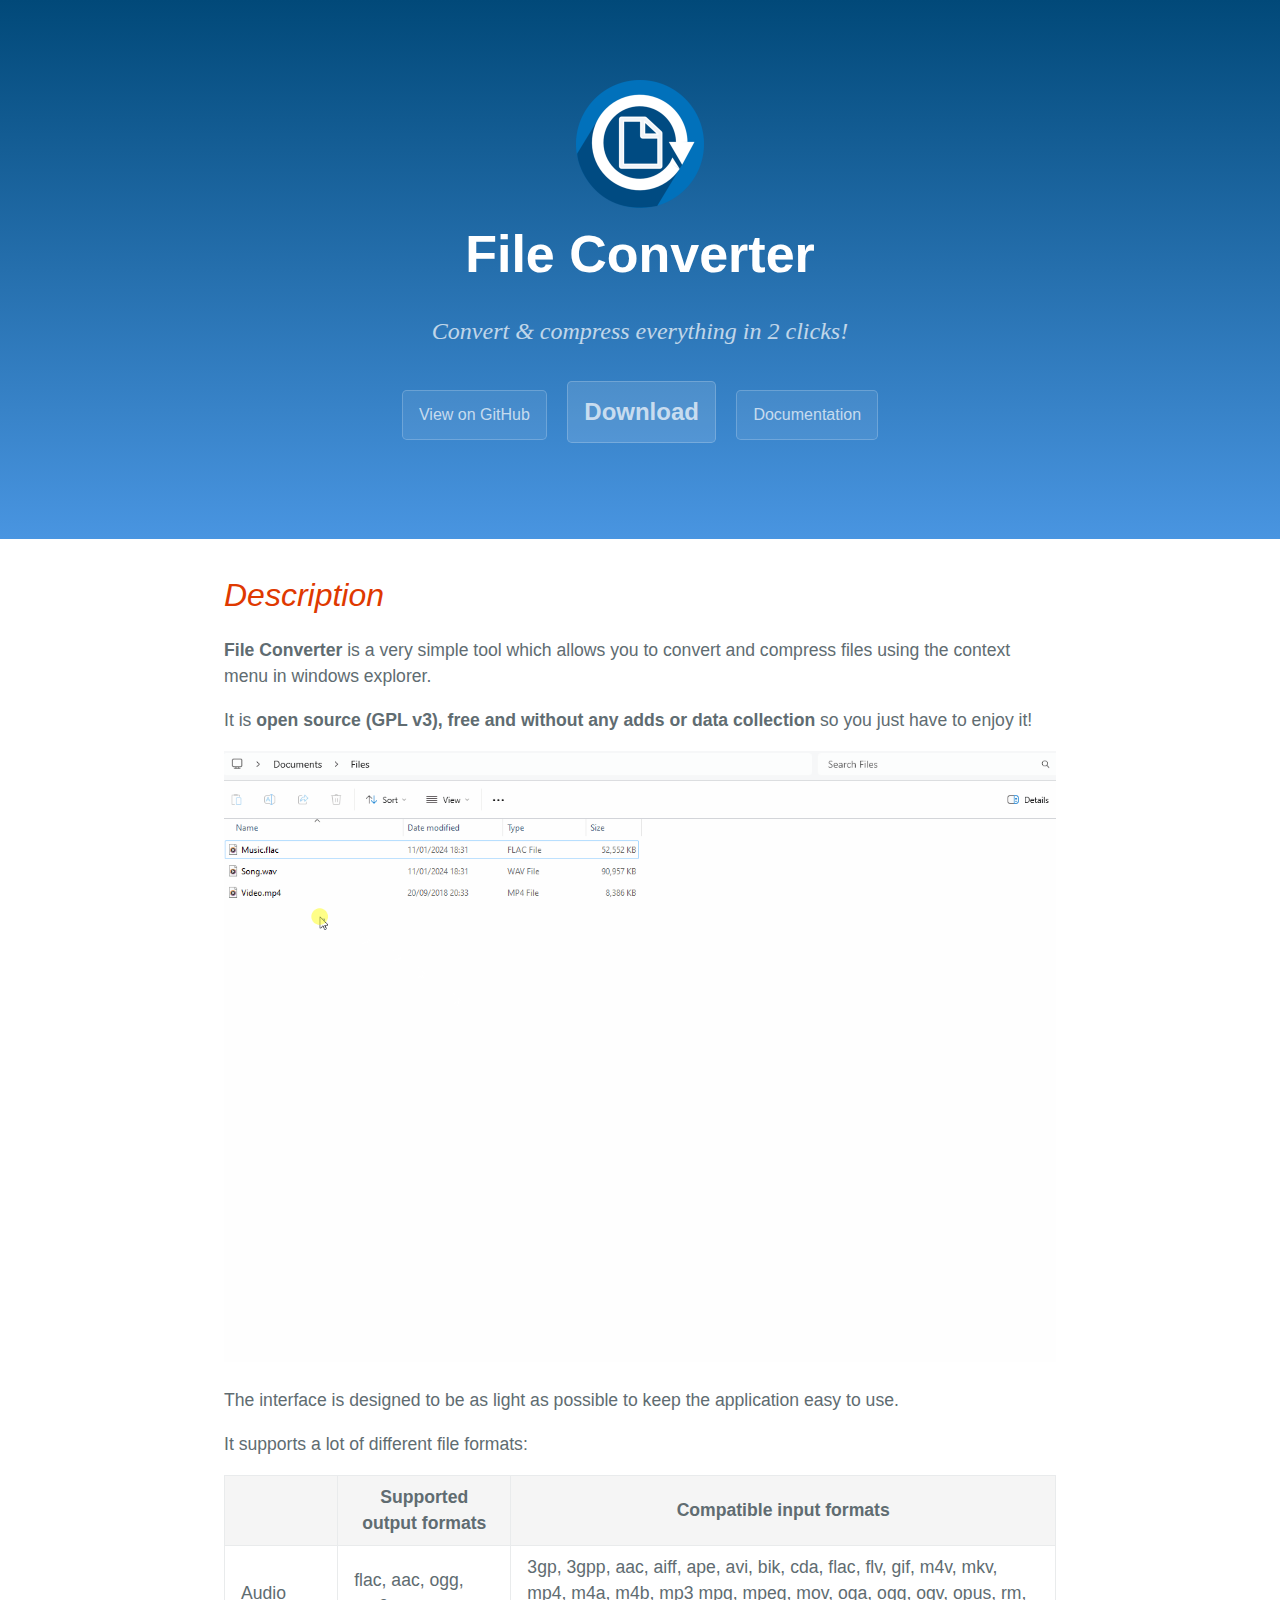
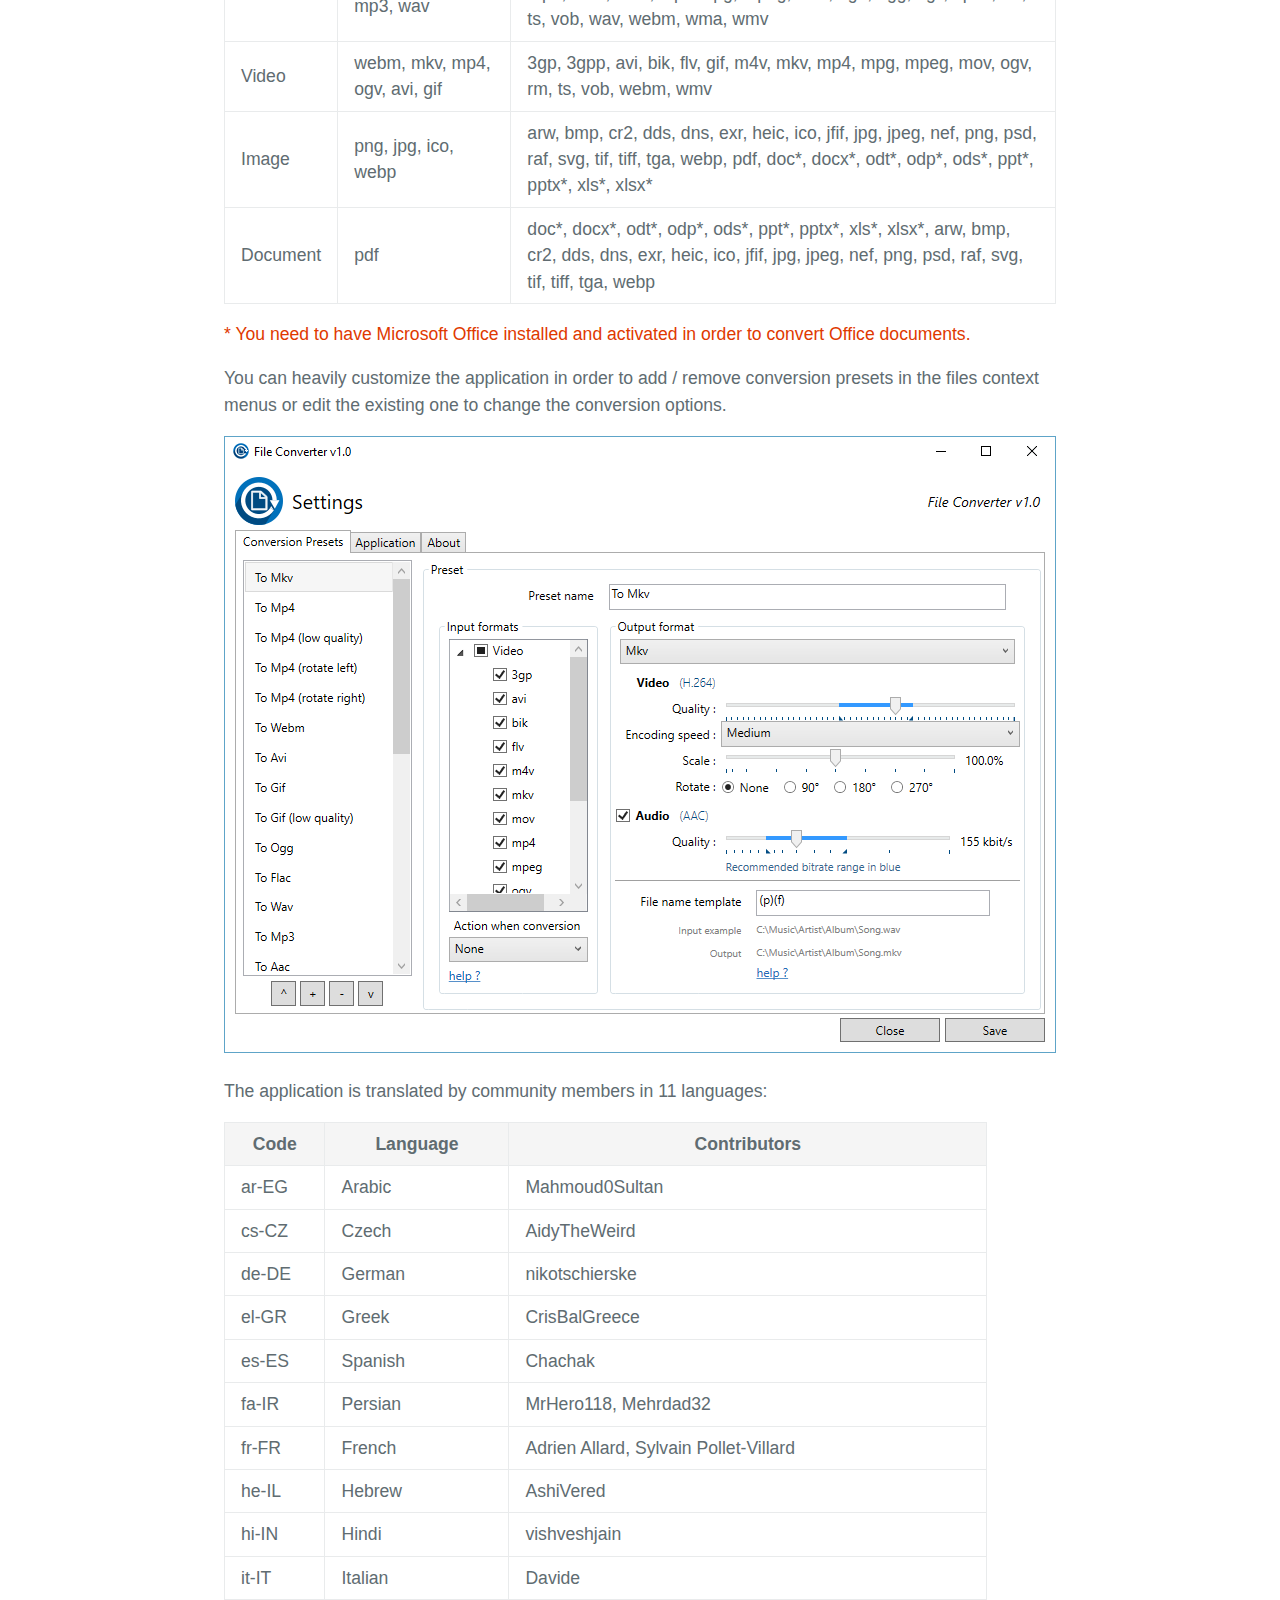
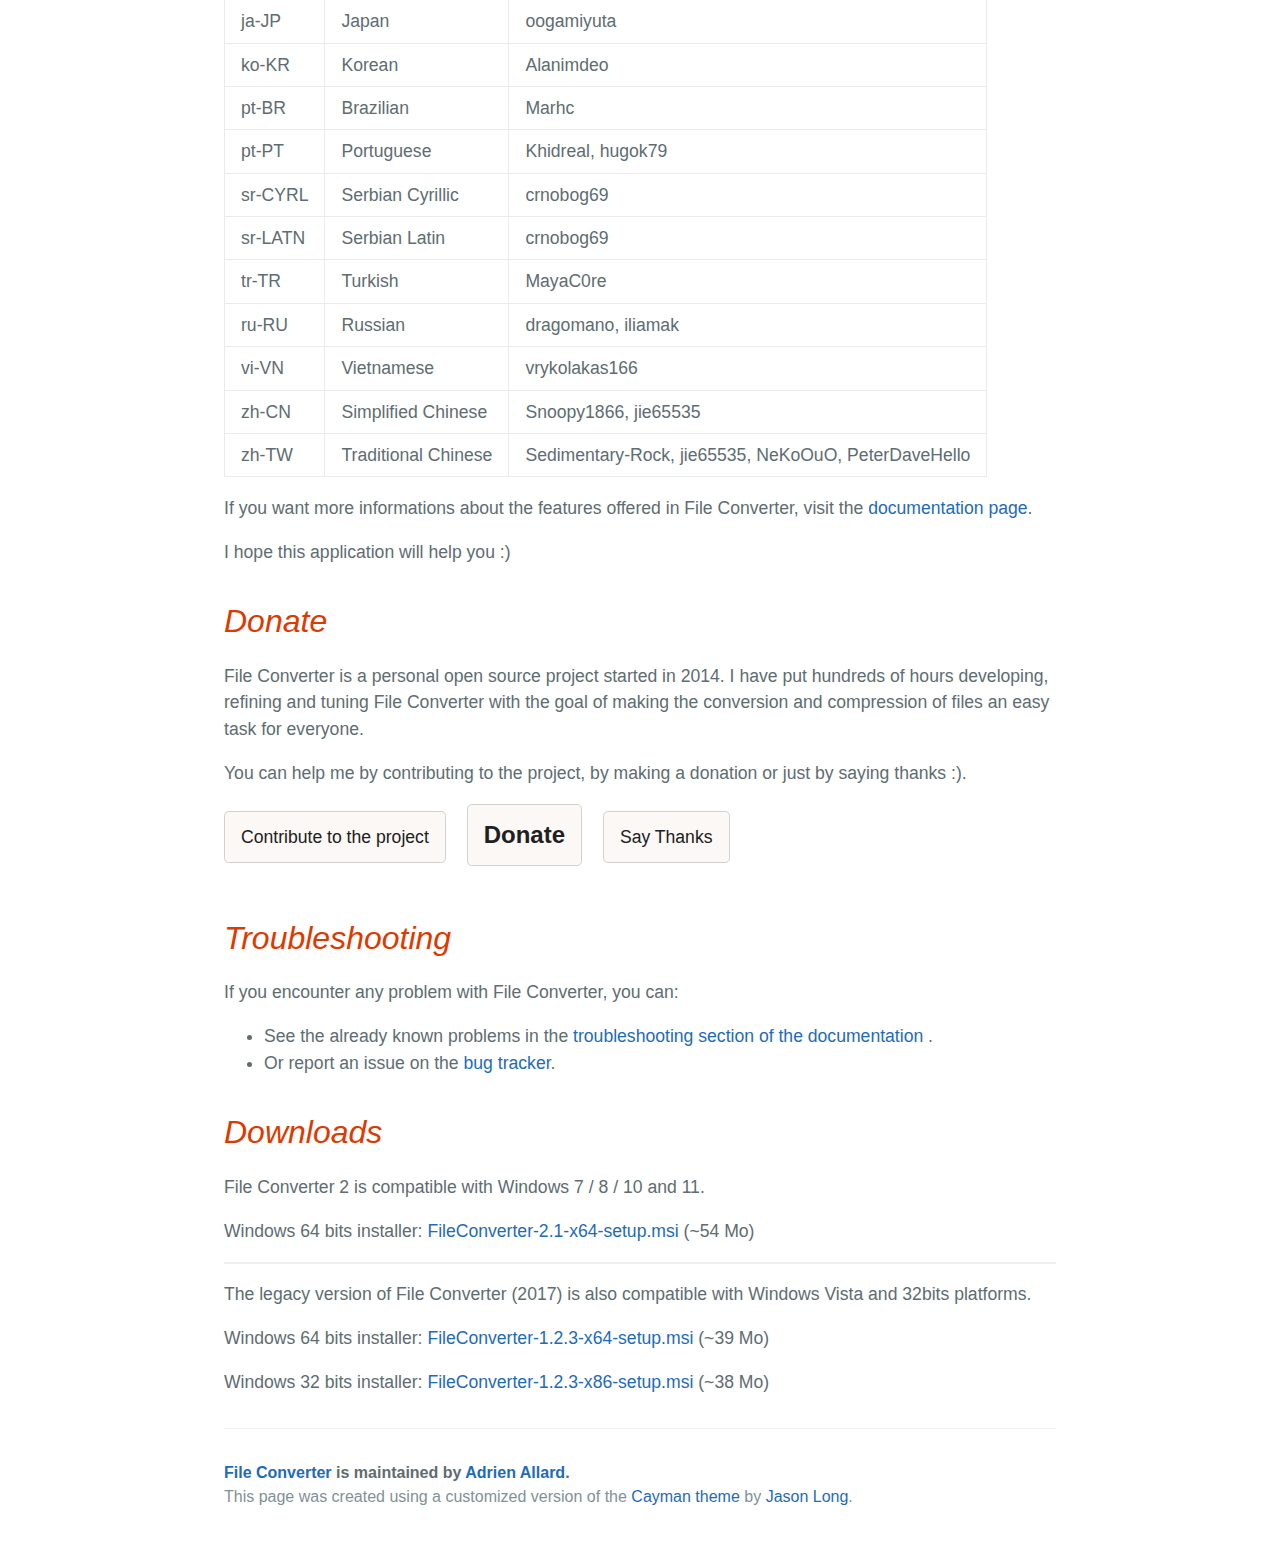
<file: index.html>
<!DOCTYPE html>
<html lang="en-us">

<head>
  <meta charset="UTF-8">
  <title>File Converter - Convert & compress everything in 2 clicks!</title>
  <meta name="viewport" content="width=device-width, initial-scale=1">
  <meta name="keywords" content="file, convert, compress, windows, open source" />
  <meta name="description" content="File Converter is a very simple tool which allows you to convert and compress one or several file(s) using the context menu in windows explorer." />
  <link rel="stylesheet" href="https://brick.freetls.fastly.net/Noto+Sans:400,400i,700/Alegreya:400i">
  <link rel="stylesheet" type="text/css" href="stylesheets/normalize.css" media="screen">
  <link rel="stylesheet" type="text/css" href="stylesheets/stylesheet.css" media="screen">
  <link rel="stylesheet" type="text/css" href="stylesheets/github-light.css" media="screen">
  <link rel="icon" href="favicon.ico" />

  <script src="https://cdn.counter.dev/script.js" data-id="9498fec3-cb9d-4606-89de-bfa9e06aa07b" data-utcoffset="1"></script>
</head>

<body>
  <section class="page-header">
    <a href="index.html">
      <img src="images/application-icon.png" height="128" width="128" />
    </a>
    <h1 class="project-name">File Converter</h1>
    <h2 class="project-tagline">Convert & compress everything in 2 clicks!</h2>
    <a href="https://github.com/Tichau/FileConverter" class="btn">View on GitHub</a>
    <a href="download.html" class="btn btn-highlight">Download</a>
    <a href="https://github.com/Tichau/FileConverter/wiki" class="btn">Documentation</a>
  </section>

  <section class="main-content">
    <h2>
      <a id="description" class="anchor" href="#description" aria-hidden="true">
        <span class="octicon octicon-link"></span>
      </a>
      Description
    </h2>

    <p>
      <strong>File Converter</strong> is a very simple tool which allows you to convert and compress files using the
      context menu in windows explorer.
    </p>

    <p>
      It is <strong>open source (GPL v3), free and without any adds or data collection</strong> so you just have to
      enjoy it!
    </p>

    <img src="images/file-converter-usage.gif" />

    <p>The interface is designed to be as light as possible to keep the application easy to use.</p>

    <p>It supports a lot of different file formats:</p>

    <table>
      <thead>
        <tr>
          <th></th>
          <th>Supported output formats</th>
          <th>Compatible input formats</th>
        </tr>
      </thead>
      <tbody>
        <tr>
          <td>Audio</td>
          <td>flac, aac, ogg, mp3, wav</td>
          <td>3gp, 3gpp, aac, aiff, ape, avi, bik, cda, flac, flv, gif, m4v, mkv, mp4, m4a, m4b, mp3 mpg, mpeg, mov, oga, ogg, ogv, opus, rm, ts, vob, wav, webm, wma, wmv</td>
        </tr>
        <tr>
          <td>Video</td>
          <td>webm, mkv, mp4, ogv, avi, gif</td>
          <td>3gp, 3gpp, avi, bik, flv, gif, m4v, mkv, mp4, mpg, mpeg, mov, ogv, rm, ts, vob, webm, wmv</td>
        </tr>
        <tr>
          <td>Image</td>
          <td>png, jpg, ico, webp</td>
          <td>arw, bmp, cr2, dds, dns, exr, heic, ico, jfif, jpg, jpeg, nef, png, psd, raf, svg, tif, tiff, tga, webp, pdf, doc*, docx*, odt*, odp*, ods*, ppt*, pptx*, xls*, xlsx*</td>
        </tr>
        <td>Document</td>
        <td>pdf</td>
        <td>doc*, docx*, odt*, odp*, ods*, ppt*, pptx*, xls*, xlsx*, arw, bmp, cr2, dds, dns, exr, heic, ico, jfif, jpg, jpeg, nef, png, psd, raf, svg, tif, tiff, tga, webp</td>
        </tr>
      </tbody>
    </table>

    <p class="highlight">* You need to have Microsoft Office installed and activated in order to convert Office documents.</p>

    <p>You can heavily customize the application in order to add / remove conversion presets in the files context menus or edit
      the existing one to change the conversion options.</p>

    <img src="images/screenshot3.png" />

    <p>The application is translated by community members in 11 languages:</p>

    <table>
      <thead>
        <tr><th>Code</th><th>Language</th><th>Contributors</th></tr>
      </thead>
      <tbody>
        <tr><td>ar-EG</td><td>Arabic</td><td>Mahmoud0Sultan</td></tr>
        <tr><td>cs-CZ</td><td>Czech</td><td>AidyTheWeird</td></tr>
        <tr><td>de-DE</td><td>German</td><td>nikotschierske</td></tr>
        <tr><td>el-GR</td><td>Greek</td><td>CrisBalGreece</td></tr>
        <tr><td>es-ES</td><td>Spanish</td><td>Chachak</td></tr>
        <tr><td>fa-IR</td><td>Persian</td><td>MrHero118, Mehrdad32</td></tr>
        <tr><td>fr-FR</td><td>French</td><td>Adrien Allard, Sylvain Pollet-Villard</td></tr>
        <tr><td>he-IL</td><td>Hebrew</td><td>AshiVered</td></tr>
        <tr><td>hi-IN</td><td>Hindi</td><td>vishveshjain</td></tr>
        <tr><td>it-IT</td><td>Italian</td><td>Davide</td></tr>
        <tr><td>ja-JP</td><td>Japan</td><td>oogamiyuta</td></tr>
        <tr><td>ko-KR</td><td>Korean</td><td>Alanimdeo</td></tr>
        <tr><td>pt-BR</td><td>Brazilian</td><td>Marhc</td></tr>
        <tr><td>pt-PT</td><td>Portuguese</td><td>Khidreal, hugok79</td></tr>
        <tr><td>sr-CYRL</td><td>Serbian Cyrillic</td><td>crnobog69</td></tr>
        <tr><td>sr-LATN</td><td>Serbian Latin</td><td>crnobog69</td></tr>
        <tr><td>tr-TR</td><td>Turkish</td><td>MayaC0re</td></tr>
        <tr><td>ru-RU</td><td>Russian</td><td>dragomano, iliamak</td></tr>
        <tr><td>vi-VN</td><td>Vietnamese</td><td>vrykolakas166</td></tr>
        <tr><td>zh-CN</td><td>Simplified Chinese</td><td>Snoopy1866, jie65535</td></tr>
        <tr><td>zh-TW</td><td>Traditional Chinese</td><td>Sedimentary-Rock, jie65535, NeKoOuO, PeterDaveHello</td></tr>
      </tbody>
    </table>

    <p>
      If you want more informations about the features offered in File Converter, visit the <a href="https://github.com/Tichau/FileConverter/wiki">documentation page</a>.
    </p>

    <p>I hope this application will help you :)</p>

    <h2>
      <a id="donate" class="anchor" href="#donate" aria-hidden="true">
        <span class="octicon octicon-link"></span>
      </a>
      Donate
    </h2>

    <p>
      File Converter is a personal open source project started in 2014. I have put hundreds of hours developing,
      refining and tuning
      File Converter with the goal of making the conversion and compression of files an easy task for everyone.
    </p>
    <p>
      You can help me by contributing to the project, by making a donation or just by saying thanks :).
    </p>
    <p>
      <a class="btn contribute" href="https://github.com/Tichau/FileConverter/wiki#contribute" target="_blank">
        Contribute to the project
      </a>
      <a class="btn btn-highlight contribute" href="https://www.paypal.com/cgi-bin/webscr?cmd=_donations&amp;business=3BDWQTYTTA3D8&amp;item_name=File+Converter+Donations&amp;currency_code=EUR" target="_blank">
        Donate
      </a>
      <a class="btn contribute" href="mailto:adrien.allard.pro@gmail.com">
        Say Thanks
      </a>
    </p>

    <h2>
      <a id="troubleshooting" class="anchor" href="#troubleshooting" aria-hidden="true">
        <span class="octicon octicon-link"></span>
      </a>
      Troubleshooting
    </h2>

    <p>If you encounter any problem with File Converter, you can:</p>
    <ul>
      <li>See the already known problems in the
        <a href="https://github.com/Tichau/FileConverter/wiki/Troubleshooting">
          troubleshooting section of the documentation
        </a>.
      </li>
      <li>Or report an issue on the <a href="https://github.com/Tichau/FileConverter/issues">bug tracker</a>.
      </li>
    </ul>

    <h2>
      <a id="download" class="anchor" href="#download" aria-hidden="true">
        <span class="octicon octicon-link"></span>
      </a>
      Downloads
    </h2>

    <p>File Converter 2 is compatible with Windows 7 / 8 / 10 and 11.</p>

    <p>Windows 64 bits installer:
      <a href="download.html">FileConverter-2.1-x64-setup.msi</a> (~54 Mo)
    </p>

    <hr>

    <p>The legacy version of File Converter (2017) is also compatible with Windows Vista and 32bits platforms.</p>

    <p>Windows 64 bits installer:
      <a href="https://github.com/Tichau/FileConverter/releases/download/v1.2.3/FileConverter-1.2.3-x64-setup.msi">FileConverter-1.2.3-x64-setup.msi</a> (~39 Mo)
    </p>
    <p>Windows 32 bits installer:
      <a href="download-x86.html">FileConverter-1.2.3-x86-setup.msi</a> (~38 Mo)
    </p>

    <footer class="site-footer">
      <span class="site-footer-owner">
        <a href="https://github.com/Tichau/FileConverter">File Converter</a> is maintained by
        <a href="https://github.com/Tichau">Adrien Allard</a>.</span>

      <span class="site-footer-credits">This page was created using a customized version of the
        <a href="https://github.com/jasonlong/cayman-theme">Cayman theme</a> by
        <a href="https://twitter.com/jasonlong">Jason Long</a>.</span>
    </footer>

  </section>

</body>

</html>
</file>
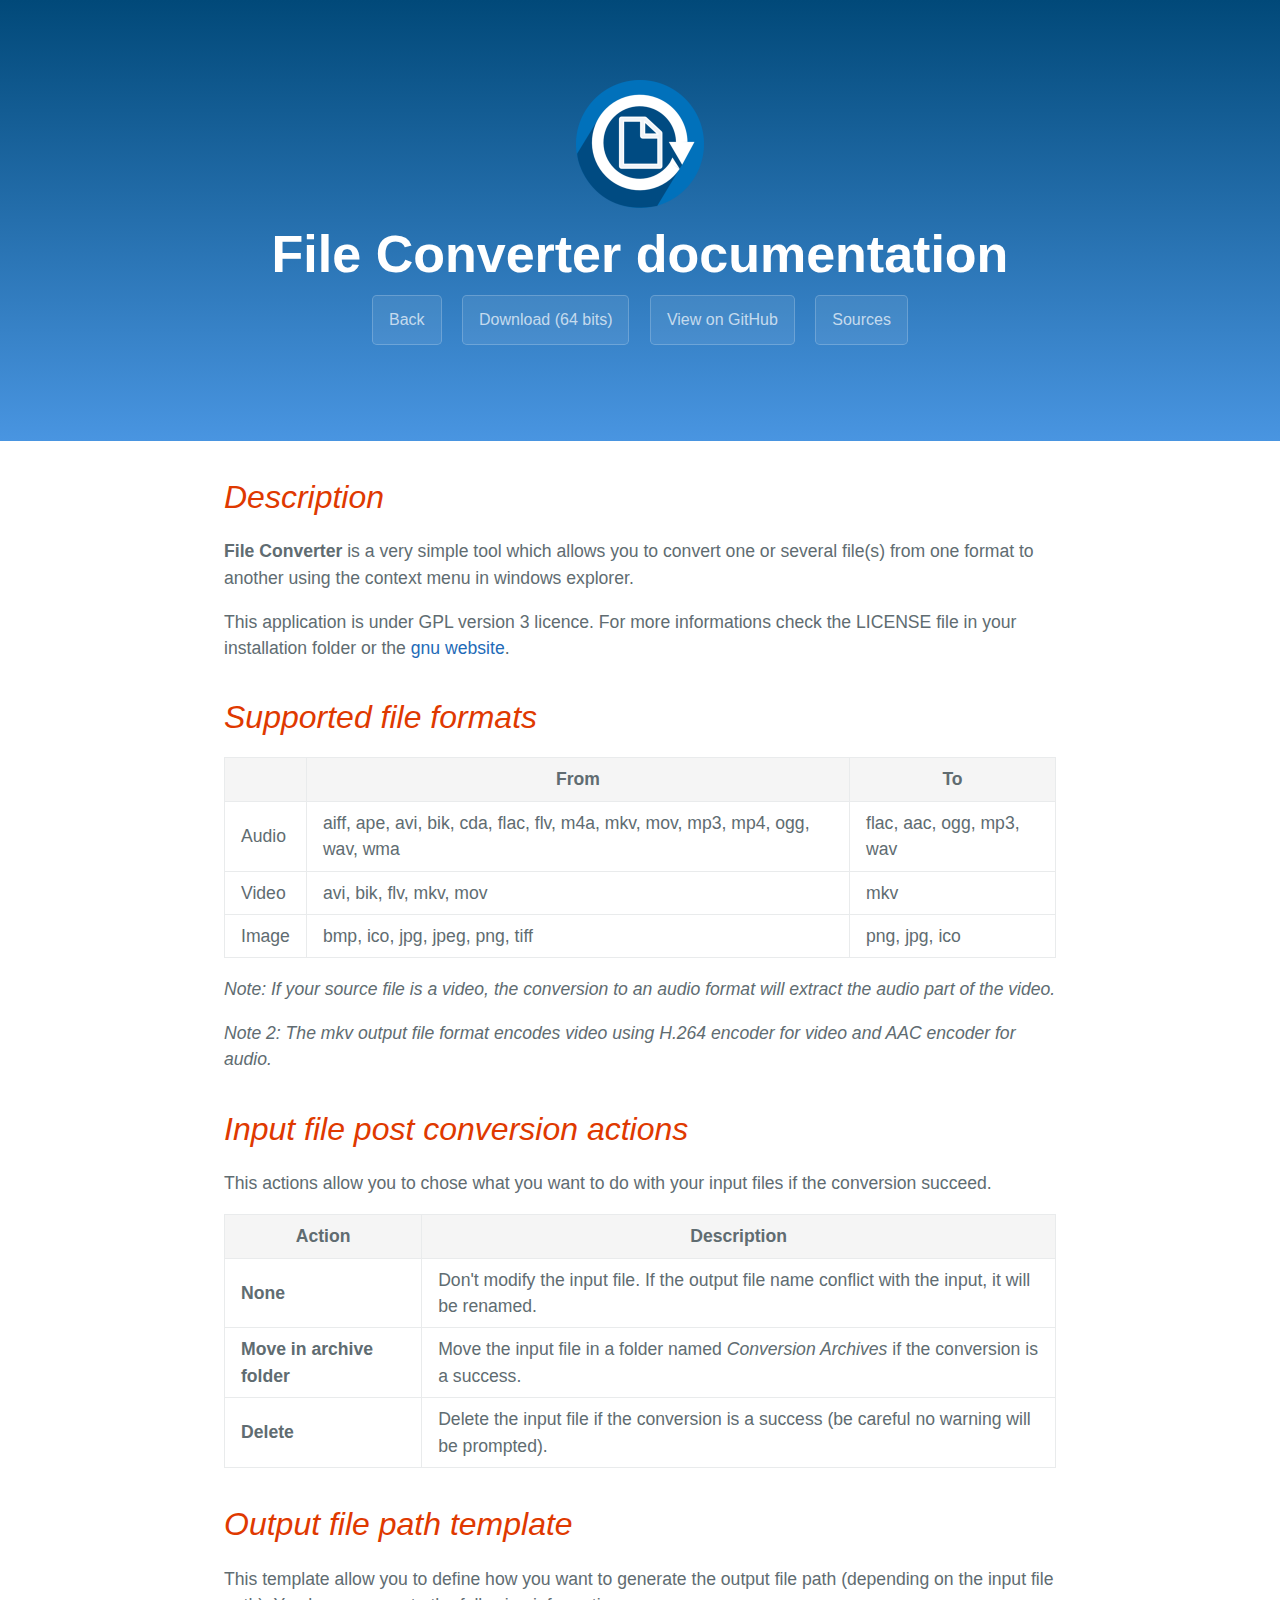
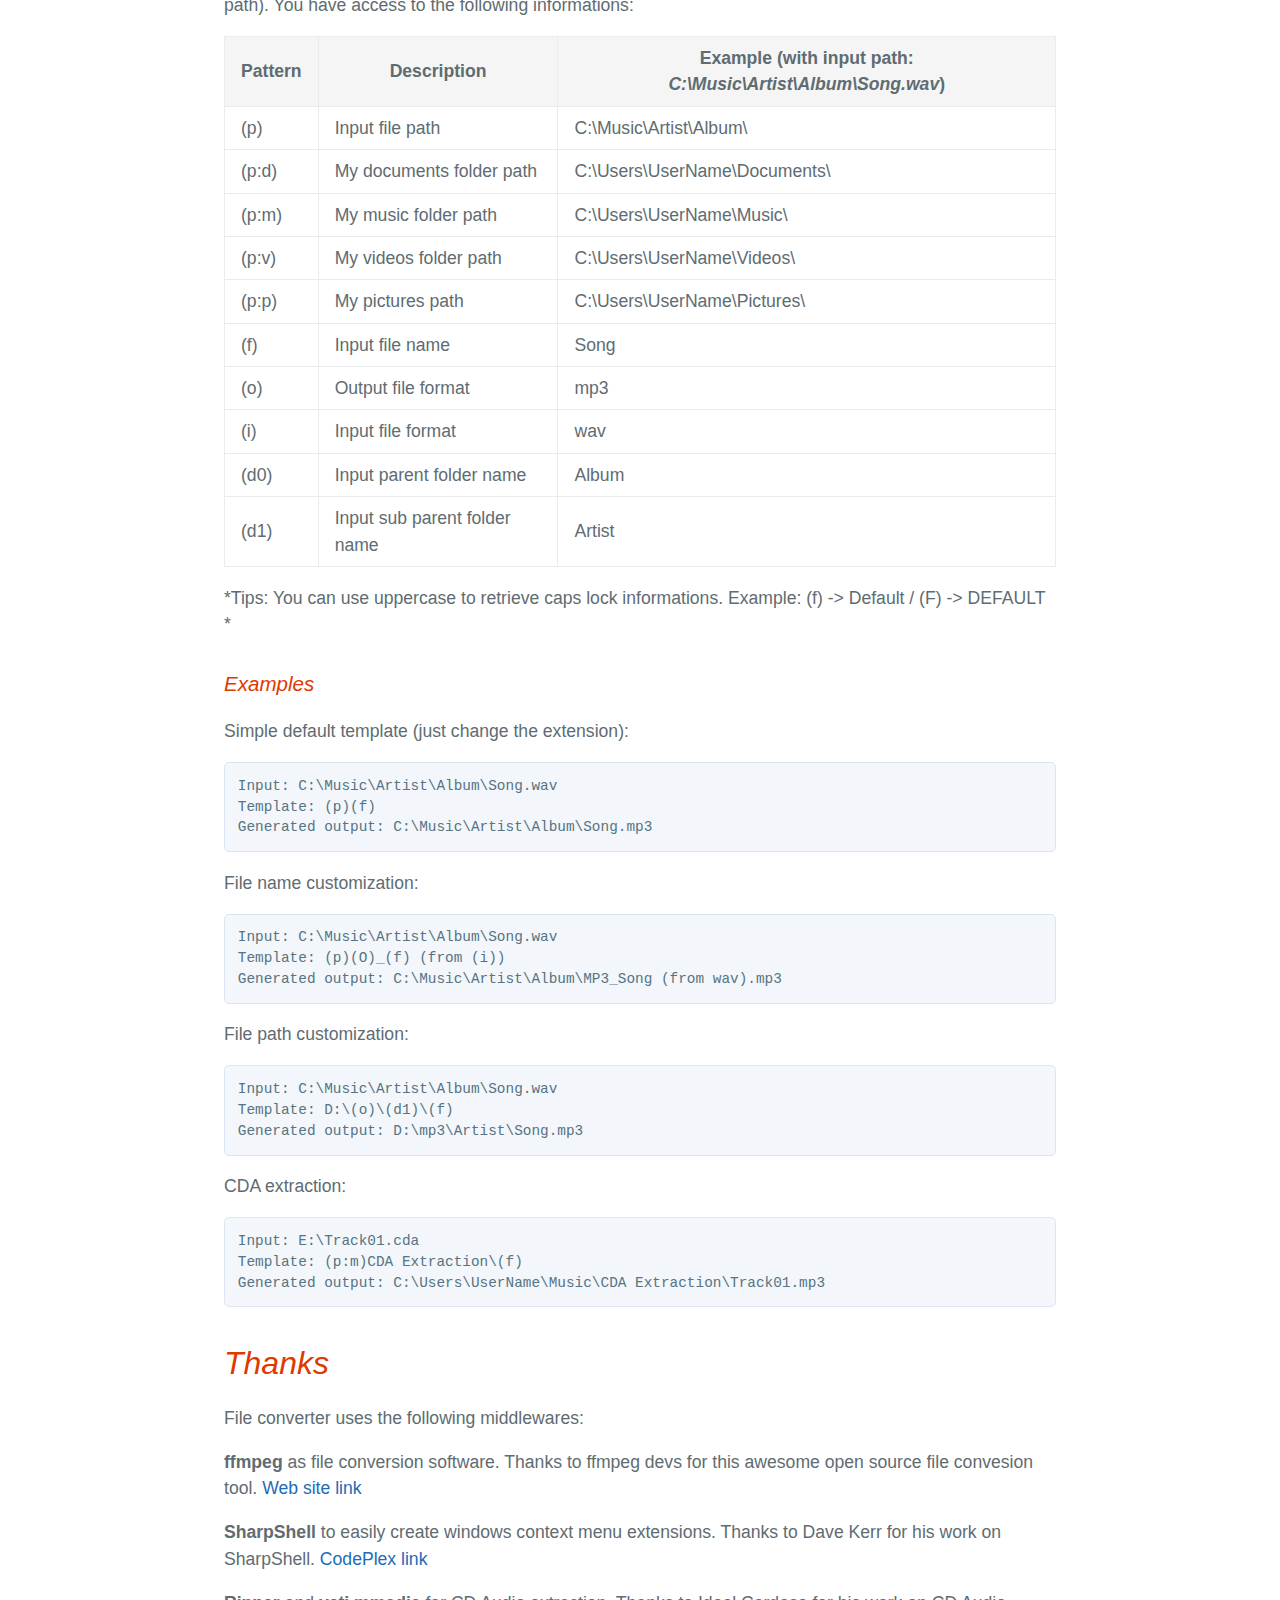
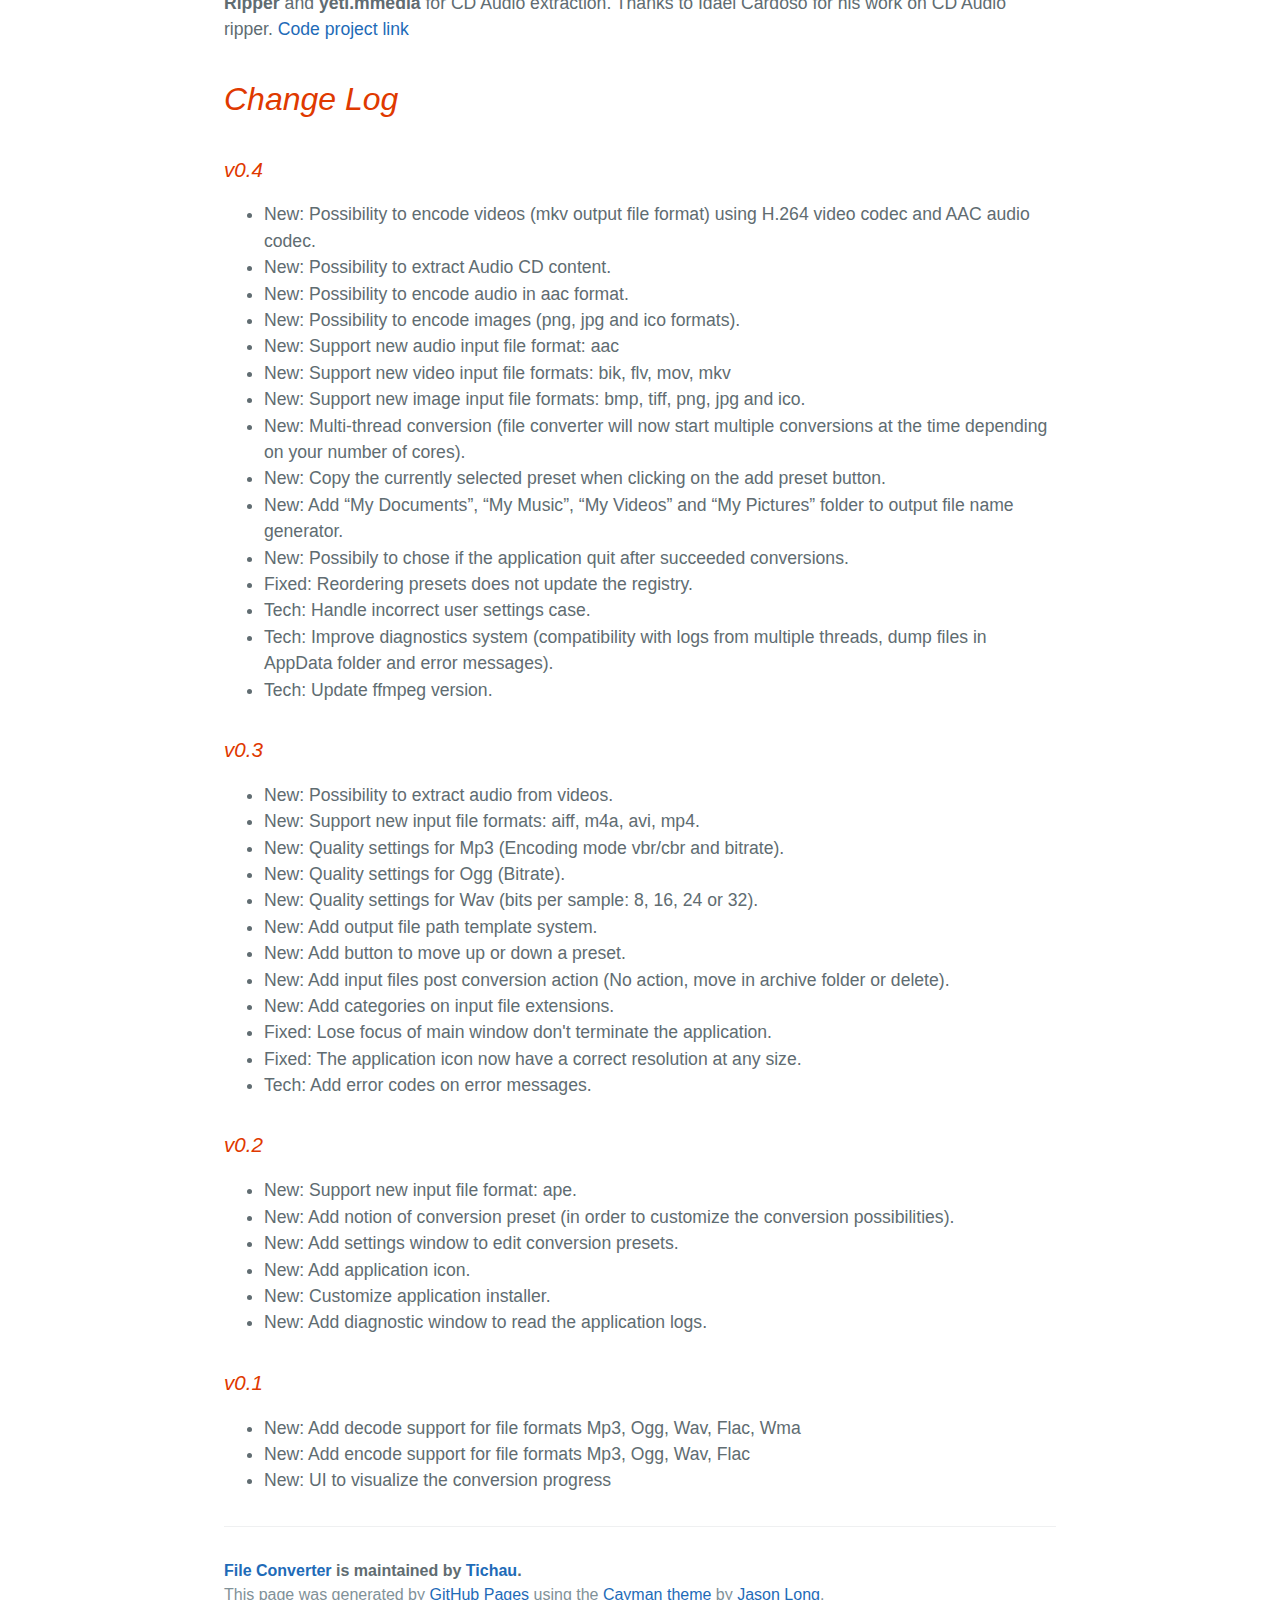
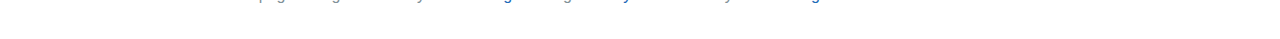
<file: documentation.html>
<!DOCTYPE html>
<html lang="en-us">
  <head>
    <meta charset="UTF-8">
    <title>File Converter by Tichau</title>
    <meta name="viewport" content="width=device-width, initial-scale=1">
    <link rel="stylesheet" type="text/css" href="stylesheets/normalize.css" media="screen">
    <link href='https://fonts.googleapis.com/css?family=Open+Sans:400,700' rel='stylesheet' type='text/css'>
    <link rel="stylesheet" type="text/css" href="stylesheets/stylesheet.css" media="screen">
    <link rel="stylesheet" type="text/css" href="stylesheets/github-light.css" media="screen">

    <script>
      (function(i,s,o,g,r,a,m){i['GoogleAnalyticsObject']=r;i[r]=i[r]||function(){
      (i[r].q=i[r].q||[]).push(arguments)},i[r].l=1*new Date();a=s.createElement(o),
      m=s.getElementsByTagName(o)[0];a.async=1;a.src=g;m.parentNode.insertBefore(a,m)
      })(window,document,'script','//www.google-analytics.com/analytics.js','ga');
    
      ga('create', 'UA-71411543-1', 'auto');
      ga('send', 'pageview');
    </script>
  </head>
  <body>
    <section class="page-header">
      <a href="index.html"><img src="images/application-icon.png" height="128" width="128" /></a>
      <h1 class="project-name">File Converter documentation</h1>
      <a href="index.html" class="btn">Back</a>
      <a href="download.html" class="btn">Download (64 bits)</a>
      <a href="https://github.com/Tichau/FileConverter" class="btn">View on GitHub</a>
      <a href="https://github.com/Tichau/FileConverter/tarball/master" class="btn">Sources</a>
    </section>

    <section class="main-content">
      <h2>
        <a id="description" class="anchor" href="#description" aria-hidden="true"><span class="octicon octicon-link"></span></a>
        Description
      </h2>

<p><strong>File Converter</strong> is a very simple tool which allows you to convert one or several file(s) from one format to another using the context menu in windows explorer.</p>

<p>This application is under GPL version 3 licence. 
For more informations check the LICENSE file in your installation folder or the <a href="http://www.gnu.org/licenses/gpl.html">gnu website</a>.</p>

<h2>
  <a id="supported-file-formats" class="anchor" href="#supported-file-formats" aria-hidden="true"><span class="octicon octicon-link"></span></a>
  Supported file formats
</h2>
<table>
<thead>
<tr>
<th></th>
<th>From</th>
<th>To</th>
</tr>
</thead>
<tbody>
    <tr>
      <td>Audio</td>
      <td>aiff, ape, avi, bik, cda, flac, flv, m4a, mkv, mov, mp3, mp4, ogg, wav, wma</td>
      <td>flac, aac, ogg, mp3, wav</td>
    </tr>
    <tr>
      <td>Video</td>
      <td>avi, bik, flv, mkv, mov</td>
      <td>mkv</td>
    </tr>
    <tr>
      <td>Image</td>
      <td>bmp, ico, jpg, jpeg, png, tiff</td>
      <td>png, jpg, ico</td>
    </tr>
  </tbody>
</table>
<p><em>Note: If your source file is a video, the conversion to an audio format will extract the audio part of the video.</em></p>
<p><em>Note 2: The mkv output file format encodes video using H.264 encoder for video and AAC encoder for audio.</em></p>

<h2>
<a id="input-file-post-conversion-actions" class="anchor" href="#input-file-post-conversion-actions" aria-hidden="true"><span class="octicon octicon-link"></span></a>Input file post conversion actions</h2>

<p>This actions allow you to chose what you want to do with your input files if the conversion succeed.</p>

<table>
<thead>
<tr>
<th>Action</th>
<th>Description</th>
</tr>
</thead>
<tbody>
<tr>
<td><strong>None</strong></td>
<td>Don't modify the input file. If the output file name conflict with the input, it will be renamed.</td>
</tr>
<tr>
<td><strong>Move in archive folder</strong></td>
<td>Move the input file in a folder named <em>Conversion Archives</em> if the conversion is a success.</td>
</tr>
<tr>
<td><strong>Delete</strong></td>
<td>Delete the input file if the conversion is a success (be careful no warning will be prompted).</td>
</tr>
</tbody>
</table>

<h2>
<a id="output-file-path-template" class="anchor" href="#output-file-path-template" aria-hidden="true"><span class="octicon octicon-link"></span></a>Output file path template</h2>

<p>This template allow you to define how you want to generate the output file path (depending on the input file path).
You have access to the following informations:</p>

<table>
<thead>
<tr>
<th>Pattern</th>
<th>Description</th>
<th>Example (with input path: <em>C:\Music\Artist\Album\Song.wav</em>)</th>
</tr>
</thead>
<tbody>
<tr>
<td>(p)</td>
<td>Input file path</td>
<td>C:\Music\Artist\Album\</td>
</tr>
<td>(p:d)</td>
<td>My documents folder path</td>
<td>C:\Users\UserName\Documents\</td>
</tr>
<tr>
<td>(p:m)</td>
<td>My music folder path</td>
<td>C:\Users\UserName\Music\</td>
</tr>
<tr>
<td>(p:v)</td>
<td>My videos folder path</td>
<td>C:\Users\UserName\Videos\</td>
</tr>
<tr>
<td>(p:p)</td>
<td>My pictures path</td>
<td>C:\Users\UserName\Pictures\</td>
</tr>
<tr>
<td>(f)</td>
<td>Input file name</td>
<td>Song</td>
</tr>
<tr>
<td>(o)</td>
<td>Output file format</td>
<td>mp3</td>
</tr>
<tr>
<td>(i)</td>
<td>Input file format</td>
<td>wav</td>
</tr>
<tr>
<td>(d0)</td>
<td>Input parent folder name</td>
<td>Album</td>
</tr>
<tr>
<td>(d1)</td>
<td>Input sub parent folder name</td>
<td>Artist</td>
</tr>
</tbody>
</table>

<p>*Tips: You can use uppercase to retrieve caps lock informations. Example: (f) -&gt; Default / (F) -&gt; DEFAULT *</p>

<h3>
<a id="examples" class="anchor" href="#examples" aria-hidden="true"><span class="octicon octicon-link"></span></a>Examples</h3>

<p>Simple default template (just change the extension): </p>

<pre><code>Input: C:\Music\Artist\Album\Song.wav
Template: (p)(f)
Generated output: C:\Music\Artist\Album\Song.mp3
</code></pre>

<p>File name customization:</p>

<pre><code>Input: C:\Music\Artist\Album\Song.wav
Template: (p)(O)_(f) (from (i))
Generated output: C:\Music\Artist\Album\MP3_Song (from wav).mp3
</code></pre>

<p>File path customization:</p>

<pre><code>Input: C:\Music\Artist\Album\Song.wav
Template: D:\(o)\(d1)\(f)
Generated output: D:\mp3\Artist\Song.mp3
</code></pre>

<p>CDA extraction:</p>

<pre><code>Input: E:\Track01.cda
Template: (p:m)CDA Extraction\(f)
Generated output: C:\Users\UserName\Music\CDA Extraction\Track01.mp3
</code></pre>

<h2>
  <a id="thanks" class="anchor" href="#thanks" aria-hidden="true"><span class="octicon octicon-link"></span></a>
  Thanks
</h2>
<p>File converter uses the following middlewares:</p>

<p><strong>ffmpeg</strong> as file conversion software.
Thanks to ffmpeg devs for this awesome open source file convesion tool. <a href="https://www.ffmpeg.org/">Web site link</a></p>

<p><strong>SharpShell</strong> to easily create windows context menu extensions.
Thanks to Dave Kerr for his work on SharpShell. <a href="https://sharpshell.codeplex.com/">CodePlex link</a></p>

<p><strong>Ripper</strong> and <strong>yeti.mmedia</strong> for CD Audio extraction.
Thanks to Idael Cardoso for his work on CD Audio ripper. <a href="http://www.codeproject.com/Articles/5458/C-Sharp-Ripper">Code project link</a></p>

<h2>
<a id="change-log" class="anchor" href="#change-log" aria-hidden="true"><span class="octicon octicon-link"></span></a>Change Log</h2>

<h3>v0.4</h3>
<ul>
<li>New: Possibility to encode videos (mkv output file format) using H.264 video codec and AAC audio codec.</li>
<li>New: Possibility to extract Audio CD content.</li>
<li>New: Possibility to encode audio in aac format.</li>
<li>New: Possibility to encode images (png, jpg and ico formats).</li>
<li>New: Support new audio input file format: aac</li>
<li>New: Support new video input file formats: bik, flv, mov, mkv</li>
<li>New: Support new image input file formats: bmp, tiff, png, jpg and ico.</li>
<li>New: Multi-thread conversion (file converter will now start multiple conversions at the time depending on your number of cores).</li>
<li>New: Copy the currently selected preset when clicking on the add preset button.</li>
<li>New: Add “My Documents”, “My Music”, “My Videos” and “My Pictures” folder to output file name generator.</li>
<li>New: Possibily to chose if the application quit after succeeded conversions.</li>
<li>Fixed: Reordering presets does not update the registry.</li>
<li>Tech: Handle incorrect user settings case.</li>
<li>Tech: Improve diagnostics system (compatibility with logs from multiple threads, dump files in AppData folder and error messages).</li>
<li>Tech: Update ffmpeg version.</li>
</ul>

<h3>v0.3</h3>

<ul>
<li>New: Possibility to extract audio from videos.</li>
<li>New: Support new input file formats: aiff, m4a, avi, mp4.</li>
<li>New: Quality settings for Mp3 (Encoding mode vbr/cbr and bitrate).</li>
<li>New: Quality settings for Ogg (Bitrate).</li>
<li>New: Quality settings for Wav (bits per sample: 8, 16, 24 or 32).</li>
<li>New: Add output file path template system.</li>
<li>New: Add button to move up or down a preset.</li>
<li>New: Add input files post conversion action (No action, move in archive folder or delete).</li>
<li>New: Add categories on input file extensions.</li>
<li>Fixed: Lose focus of main window don't terminate the application.</li>
<li>Fixed: The application icon now have a correct resolution at any size.</li>
<li>Tech: Add error codes on error messages.</li>
</ul>

<h3>v0.2</h3>

<ul>
<li>New: Support new input file format: ape.</li>
<li>New: Add notion of conversion preset (in order to customize the conversion possibilities).</li>
<li>New: Add settings window to edit conversion presets.</li>
<li>New: Add application icon.</li>
<li>New: Customize application installer.</li>
<li>New: Add diagnostic window to read the application logs.</li>
</ul>

<h3>v0.1</h3>

<ul>
<li>New: Add decode support for file formats Mp3, Ogg, Wav, Flac, Wma </li>
<li>New: Add encode support for file formats Mp3, Ogg, Wav, Flac</li>
<li>New: UI to visualize the conversion progress</li>
</ul>

      <footer class="site-footer">
        <span class="site-footer-owner"><a href="https://github.com/Tichau/FileConverter">File Converter</a> is maintained by <a href="https://github.com/Tichau">Tichau</a>.</span>

        <span class="site-footer-credits">This page was generated by <a href="https://pages.github.com">GitHub Pages</a> using the <a href="https://github.com/jasonlong/cayman-theme">Cayman theme</a> by <a href="https://twitter.com/jasonlong">Jason Long</a>.</span>
      </footer>

    </section>
  
  </body>
</html>
</file>
<file: stylesheets/stylesheet.css>
* {
  box-sizing: border-box; }

body {
  padding: 0;
  margin: 0;
  font-family: "Noto Sans", Helvetica, Arial, sans-serif;
  font-size: 16px;
  line-height: 1.5;
  color: #606c71; }

a {
  color: #1e6bb8;
  text-decoration: none; }
  a:hover {
    text-decoration: underline; }

.btn {
  display: inline-block;
  margin-bottom: 1rem;
  color: rgba(255, 255, 255, 0.7);
  background-color: rgba(255, 255, 255, 0.08);
  border-color: rgba(255, 255, 255, 0.2);
  border-style: solid;
  border-width: 1px;
  border-radius: 0.3rem;
  transition: color 0.2s, background-color 0.2s, border-color 0.2s; }
  .btn + .btn {
    margin-left: 1rem; }

.btn:hover {
  color: rgba(255, 255, 255, 0.8);
  text-decoration: none;
  background-color: rgba(255, 255, 255, 0.2);
  border-color: rgba(255, 255, 255, 0.3); }
  
.btn-highlight {
  color: rgba(255, 255, 255, 0.7);
  background-color: rgba(255, 255, 255, 0.12);
  border-color: rgba(255, 255, 255, 0.2);
  font-size: x-large;
  font-weight: bold;
}

@media screen and (min-width: 64em) {
  .btn {
    padding: 0.75rem 1rem; } }

@media screen and (min-width: 42em) and (max-width: 64em) {
  .btn {
    padding: 0.6rem 0.9rem;
    font-size: 0.9rem; } }

@media screen and (max-width: 42em) {
  .btn {
    display: block;
    width: 100%;
    padding: 0.75rem;
    font-size: 0.9rem; }
    .btn + .btn {
      margin-top: 1rem;
      margin-left: 0; } }

.page-header {
  color: #fff;
  text-align: center;
  background-color: #01578E; 
  background-image:linear-gradient(0deg, #4995E1, #014979) }

@media screen and (min-width: 64em) {
  .page-header {
    padding: 5rem 6rem; } }

@media screen and (min-width: 42em) and (max-width: 64em) {
  .page-header {
    padding: 3rem 4rem; } }

@media screen and (max-width: 42em) {
  .page-header {
    padding: 2rem 1rem; } }

.project-name {
  margin-top: 0;
  margin-bottom: 0.1rem; }

@media screen and (min-width: 64em) {
  .project-name {
    font-size: 3.25rem; } }

@media screen and (min-width: 42em) and (max-width: 64em) {
  .project-name {
    font-size: 2.25rem; } }

@media screen and (max-width: 42em) {
  .project-name {
    font-size: 1.75rem; } }

.project-tagline {
  margin-bottom: 2rem;
  font-weight: normal;
  opacity: 0.7; 
  font-size: 1.2rem;
  font-style: italic;
  font-family: 'Alegreya';}

@media screen and (min-width: 64em) {
  .project-tagline {
    font-size: 1.5rem; } }

@media screen and (min-width: 42em) and (max-width: 64em) {
  .project-tagline {
    font-size: 1.35rem; } }

@media screen and (max-width: 42em) {
  .project-tagline {
    font-size: 1rem; } }

.main-content :first-child {
  margin-top: 0; }
.main-content img {
  max-width: 100%; }
.main-content h1, .main-content h2, .main-content h3, .main-content h4, .main-content h5, .main-content h6 {
  margin-top: 2rem;
  margin-bottom: 1rem;
  font-weight: normal;
  color: #DF3900;
  font-style: italic; 
  }
.main-content h2 {
    font-size: 2rem; 
}
.main-content p {
  margin-bottom: 1em; }
.main-content code {
  padding: 2px 4px;
  font-family: Consolas, "Liberation Mono", Menlo, Courier, monospace;
  font-size: 0.9rem;
  color: #383e41;
  background-color: #f3f6fa;
  border-radius: 0.3rem; }
.main-content pre {
  padding: 0.8rem;
  margin-top: 0;
  margin-bottom: 1rem;
  font: 1rem Consolas, "Liberation Mono", Menlo, Courier, monospace;
  color: #567482;
  word-wrap: normal;
  background-color: #f3f6fa;
  border: solid 1px #dce6f0;
  border-radius: 0.3rem; }
  .main-content pre > code {
    padding: 0;
    margin: 0;
    font-size: 0.9rem;
    color: #567482;
    word-break: normal;
    white-space: pre;
    background: transparent;
    border: 0; }
.main-content .highlight {
  margin-bottom: 1rem; }
  .main-content .highlight pre {
    margin-bottom: 0;
    word-break: normal; }
.main-content .highlight pre, .main-content pre {
  padding: 0.8rem;
  overflow: auto;
  font-size: 0.9rem;
  line-height: 1.45;
  border-radius: 0.3rem; }
.main-content pre code, .main-content pre tt {
  display: inline;
  max-width: initial;
  padding: 0;
  margin: 0;
  overflow: initial;
  line-height: inherit;
  word-wrap: normal;
  background-color: transparent;
  border: 0; }
  .main-content pre code:before, .main-content pre code:after, .main-content pre tt:before, .main-content pre tt:after {
    content: normal; }
.main-content ul, .main-content ol {
  margin-top: 0; }
.main-content blockquote {
  padding: 0 1rem;
  margin-left: 0;
  color: #819198;
  border-left: 0.3rem solid #dce6f0; }
  .main-content blockquote > :first-child {
    margin-top: 0; }
  .main-content blockquote > :last-child {
    margin-bottom: 0; }
.main-content table {
  display: block;
  width: 100%;
  overflow: auto;
  word-break: normal;
  word-break: keep-all; }
  .main-content table th {
    background-color: #F5F5F5;
    font-weight: bold; }
  .main-content table th, .main-content table td {
    padding: 0.5rem 1rem;
    border: 1px solid #e9ebec; }
.main-content dl {
  padding: 0; }
  .main-content dl dt {
    padding: 0;
    margin-top: 1rem;
    font-size: 1rem;
    font-weight: bold; }
  .main-content dl dd {
    padding: 0;
    margin-bottom: 1rem; }
.main-content hr {
  height: 2px;
  padding: 0;
  margin: 1rem 0;
  background-color: #eff0f1;
  border: 0; }

@media screen and (min-width: 64em) {
  .main-content {
    max-width: 64rem;
    padding: 2rem 6rem;
    margin: 0 auto;
    font-size: 1.1rem; } }

@media screen and (min-width: 42em) and (max-width: 64em) {
  .main-content {
    padding: 2rem 4rem;
    font-size: 1.1rem; } }

@media screen and (max-width: 42em) {
  .main-content {
    padding: 2rem 1rem;
    font-size: 1rem; } }

.site-footer {
  padding-top: 2rem;
  margin-top: 2rem;
  border-top: solid 1px #eff0f1; }

.site-footer-owner {
  display: block;
  font-weight: bold; }

.site-footer-credits {
  color: #819198; }

@media screen and (min-width: 64em) {
  .site-footer {
    font-size: 1rem; } }

@media screen and (min-width: 42em) and (max-width: 64em) {
  .site-footer {
    font-size: 1rem; } }

@media screen and (max-width: 42em) {
  .site-footer {
    font-size: 0.9rem; } }

.highlight {
  color: #DF3900;
}

.main-content .btn {
  color: #202020;
  border-color: #D0D0D0;
  background: #FCF8F6;
}
.main-content .btn:hover {
  color: #1F7EBA;
  border-color: #D3D0CE;
  background: #E0EEF9;
}
</file>
<file: stylesheets/github-light.css>
/*
   Copyright 2014 GitHub Inc.

   Licensed under the Apache License, Version 2.0 (the "License");
   you may not use this file except in compliance with the License.
   You may obtain a copy of the License at

       http://www.apache.org/licenses/LICENSE-2.0

   Unless required by applicable law or agreed to in writing, software
   distributed under the License is distributed on an "AS IS" BASIS,
   WITHOUT WARRANTIES OR CONDITIONS OF ANY KIND, either express or implied.
   See the License for the specific language governing permissions and
   limitations under the License.

*/

.pl-c /* comment */ {
  color: #969896;
}

.pl-c1      /* constant, markup.raw, meta.diff.header, meta.module-reference, meta.property-name, support, support.constant, support.variable, variable.other.constant */,
.pl-s .pl-v /* string variable */ {
  color: #0086b3;
}

.pl-e  /* entity */,
.pl-en /* entity.name */ {
  color: #795da3;
}

.pl-s .pl-s1 /* string source */,
.pl-smi      /* storage.modifier.import, storage.modifier.package, storage.type.java, variable.other, variable.parameter.function */ {
  color: #333;
}

.pl-ent /* entity.name.tag */ {
  color: #63a35c;
}

.pl-k /* keyword, storage, storage.type */ {
  color: #a71d5d;
}

.pl-pds              /* punctuation.definition.string, string.regexp.character-class */,
.pl-s                /* string */,
.pl-s .pl-pse .pl-s1 /* string punctuation.section.embedded source */,
.pl-sr               /* string.regexp */,
.pl-sr .pl-cce       /* string.regexp constant.character.escape */,
.pl-sr .pl-sra       /* string.regexp string.regexp.arbitrary-repitition */,
.pl-sr .pl-sre       /* string.regexp source.ruby.embedded */ {
  color: #183691;
}

.pl-v /* variable */ {
  color: #ed6a43;
}

.pl-id /* invalid.deprecated */ {
  color: #b52a1d;
}

.pl-ii /* invalid.illegal */ {
  background-color: #b52a1d;
  color: #f8f8f8;
}

.pl-sr .pl-cce /* string.regexp constant.character.escape */ {
  color: #63a35c;
  font-weight: bold;
}

.pl-ml /* markup.list */ {
  color: #693a17;
}

.pl-mh        /* markup.heading */,
.pl-mh .pl-en /* markup.heading entity.name */,
.pl-ms        /* meta.separator */ {
  color: #1d3e81;
  font-weight: bold;
}

.pl-mq /* markup.quote */ {
  color: #008080;
}

.pl-mi /* markup.italic */ {
  color: #333;
  font-style: italic;
}

.pl-mb /* markup.bold */ {
  color: #333;
  font-weight: bold;
}

.pl-md /* markup.deleted, meta.diff.header.from-file */ {
  background-color: #ffecec;
  color: #bd2c00;
}

.pl-mi1 /* markup.inserted, meta.diff.header.to-file */ {
  background-color: #eaffea;
  color: #55a532;
}

.pl-mdr /* meta.diff.range */ {
  color: #795da3;
  font-weight: bold;
}

.pl-mo /* meta.output */ {
  color: #1d3e81;
}
</file>
